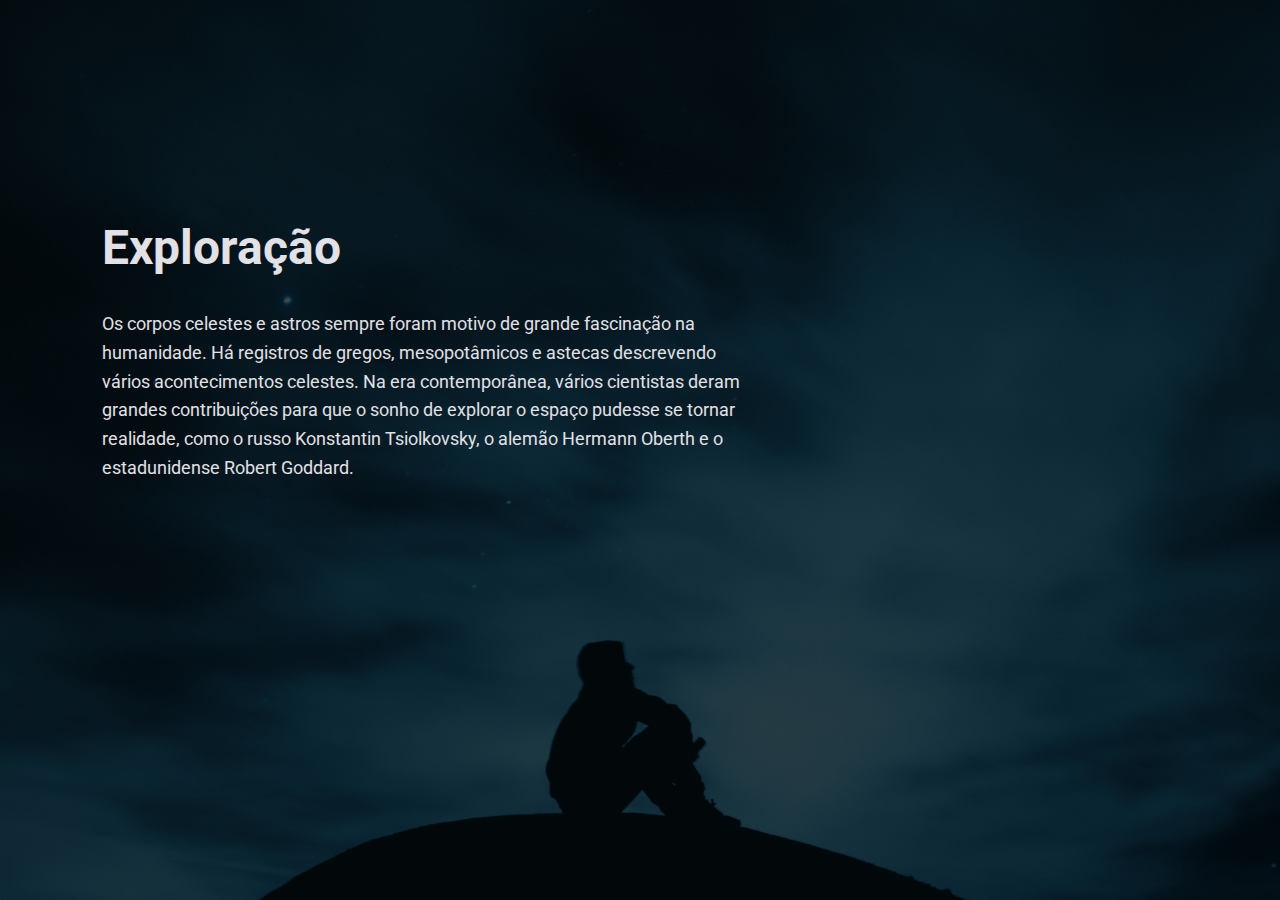
<file: pages/exploracao.html>
<!DOCTYPE html>
<html lang="pt-br">
<head>
  <link rel="preconnect" href="https://fonts.googleapis.com">
  <link rel="preconnect" href="https://fonts.gstatic.com" crossorigin>
  <link href="https://fonts.googleapis.com/css2?family=Roboto:wght@400;700&display=swap" rel="stylesheet">
  <link rel="stylesheet" href="../style/font.css">
  <link rel="stylesheet" href="../style/exploracao.css">
  <meta charset="UTF-8">
  <meta http-equiv="X-UA-Compatible" content="IE=edge">
  <meta name="viewport" content="width=device-width, initial-scale=1.0">
  <title>Exploração</title>
</head>
<body>
  <main>
    <h1>Exploração</h1>
    <p>
      Os corpos celestes e astros sempre foram motivo de grande fascinação na humanidade. Há registros de gregos, mesopotâmicos e astecas descrevendo vários acontecimentos celestes. Na era contemporânea, vários cientistas deram grandes contribuições para que o sonho de explorar o espaço pudesse se tornar realidade, como o russo Konstantin Tsiolkovsky, o alemão Hermann Oberth e o estadunidense Robert Goddard.

    </p>
  </main>
</body>
</html>
</file>
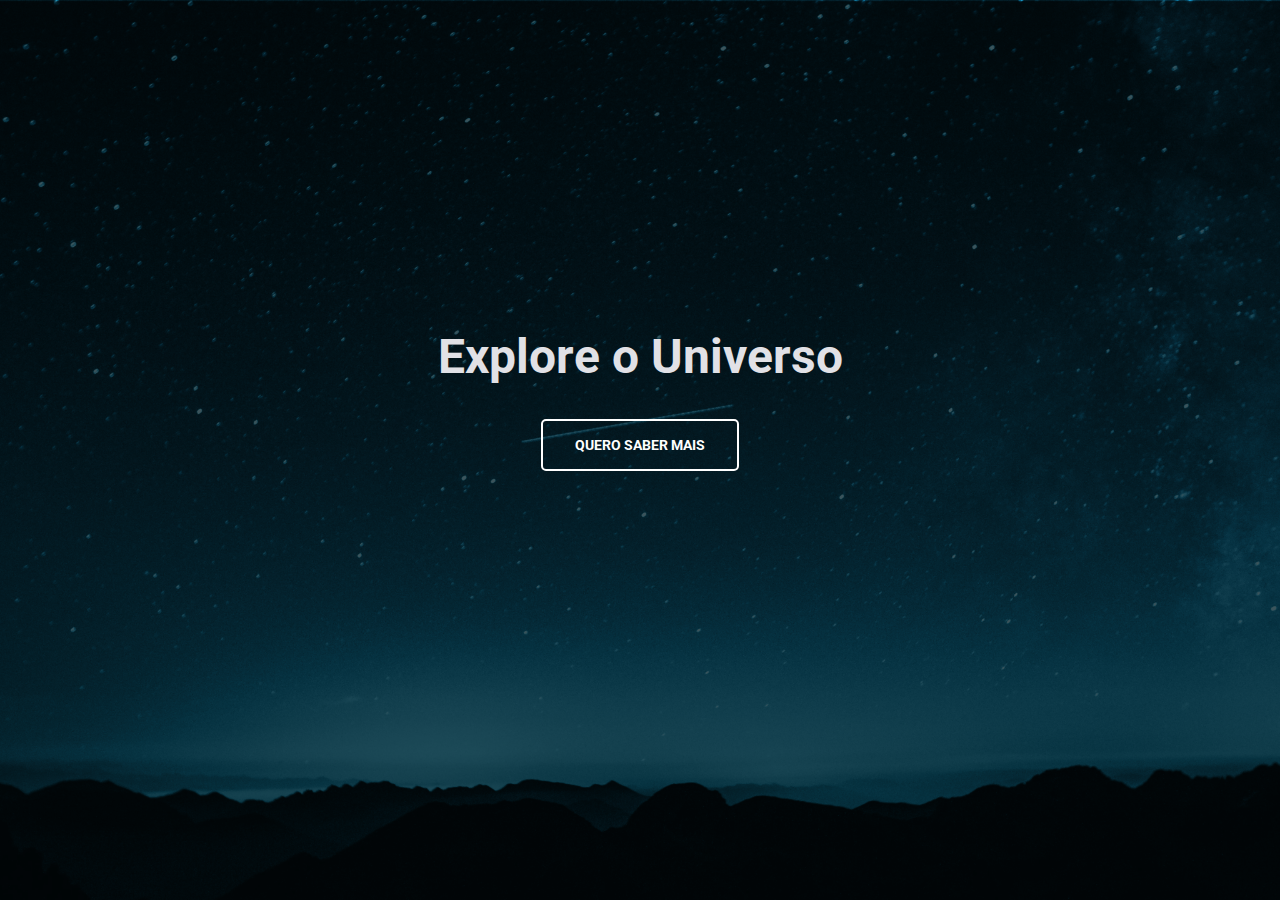
<file: pages/home.html>
<!DOCTYPE html>
<html lang="pt-br">
<head>
  <link rel="preconnect" href="https://fonts.googleapis.com">
  <link rel="preconnect" href="https://fonts.gstatic.com" crossorigin>
  <link href="https://fonts.googleapis.com/css2?family=Roboto:wght@400;700&display=swap" rel="stylesheet">
  <link rel="stylesheet" href="/style/font.css">
  <link rel="stylesheet" href="/style/home.css">
  <meta charset="UTF-8">
  <meta http-equiv="X-UA-Compatible" content="IE=edge">
  <meta name="viewport" content="width=device-width, initial-scale=1.0">
  <title>Document</title>
</head>
<body>

  <main>

  <h1>Explore o Universo</h1>

  <button>QUERO SABER MAIS</button>

  </main>
  
</body>
</html>
</file>
<file: style/font.css>
body{
  font-family: 'Roboto', sans-serif;
}

:root{
  font-size: 62.5%;
}

a{
  font-family: 'Roboto';
  font-weight: 400;
  font-size: 2rem;
  line-height: 2.2rem;
}

h1{
  font-family: 'Roboto';
  font-weight: 700;
  font-size: 4.8rem;
  line-height: 12.5rem;
  color: #E1E1E6;

}

p{
  font-family: 'Roboto';
  font-weight: 400;
  font-size: 1.8rem;
  line-height: 160%;
}
</file>
<file: style/exploracao.css>
*{
  margin: 0;
  padding: 0;
  box-sizing: border-box;
  overflow: hidden;
}
:root{
  font-size: 62,5%;
}

body{
  width: 100vw;
  height: 100vh;
  background-image: url("../imagens/mountains-universe-3.png");
  background-repeat: no-repeat;
  background-size:cover;
  background-position: center;
  position: relative;
}

main{
  position: absolute;
  top:18.5rem;
  left:10.2rem

}

main p{
  width: 64.8rem;
  color: #E1E1E6;
}
</file>
<file: style/home.css>
*{
  margin: 0;
  padding: 0;
  box-sizing: border-box;
  overflow: hidden;
}

:root{
  font-size: 62.5%;
}

body{
  width: 100vw;
  height: 100vh;
  background-image: url("../imagens/mountains-universe-1.png");
  background-repeat: no-repeat;
  background-size:cover;
  background-position: center;
  position: relative;
}

main{
  width: 100%;
  text-align: center ;
  position: absolute;
  top: 29.4rem;
}

button{
  padding: 12px 32px;
  border: 2px solid #FFFFFF;
  background-color: #ffffff00;
  color: #FFFFFF;
  border-radius: 5px;
  font-family: 'Roboto';
  font-weight: 700;
  font-size: 1.4rem;
  line-height: 2.4rem;
  cursor: pointer;
}

button:hover{
  color: #02799D;
}
</file>
